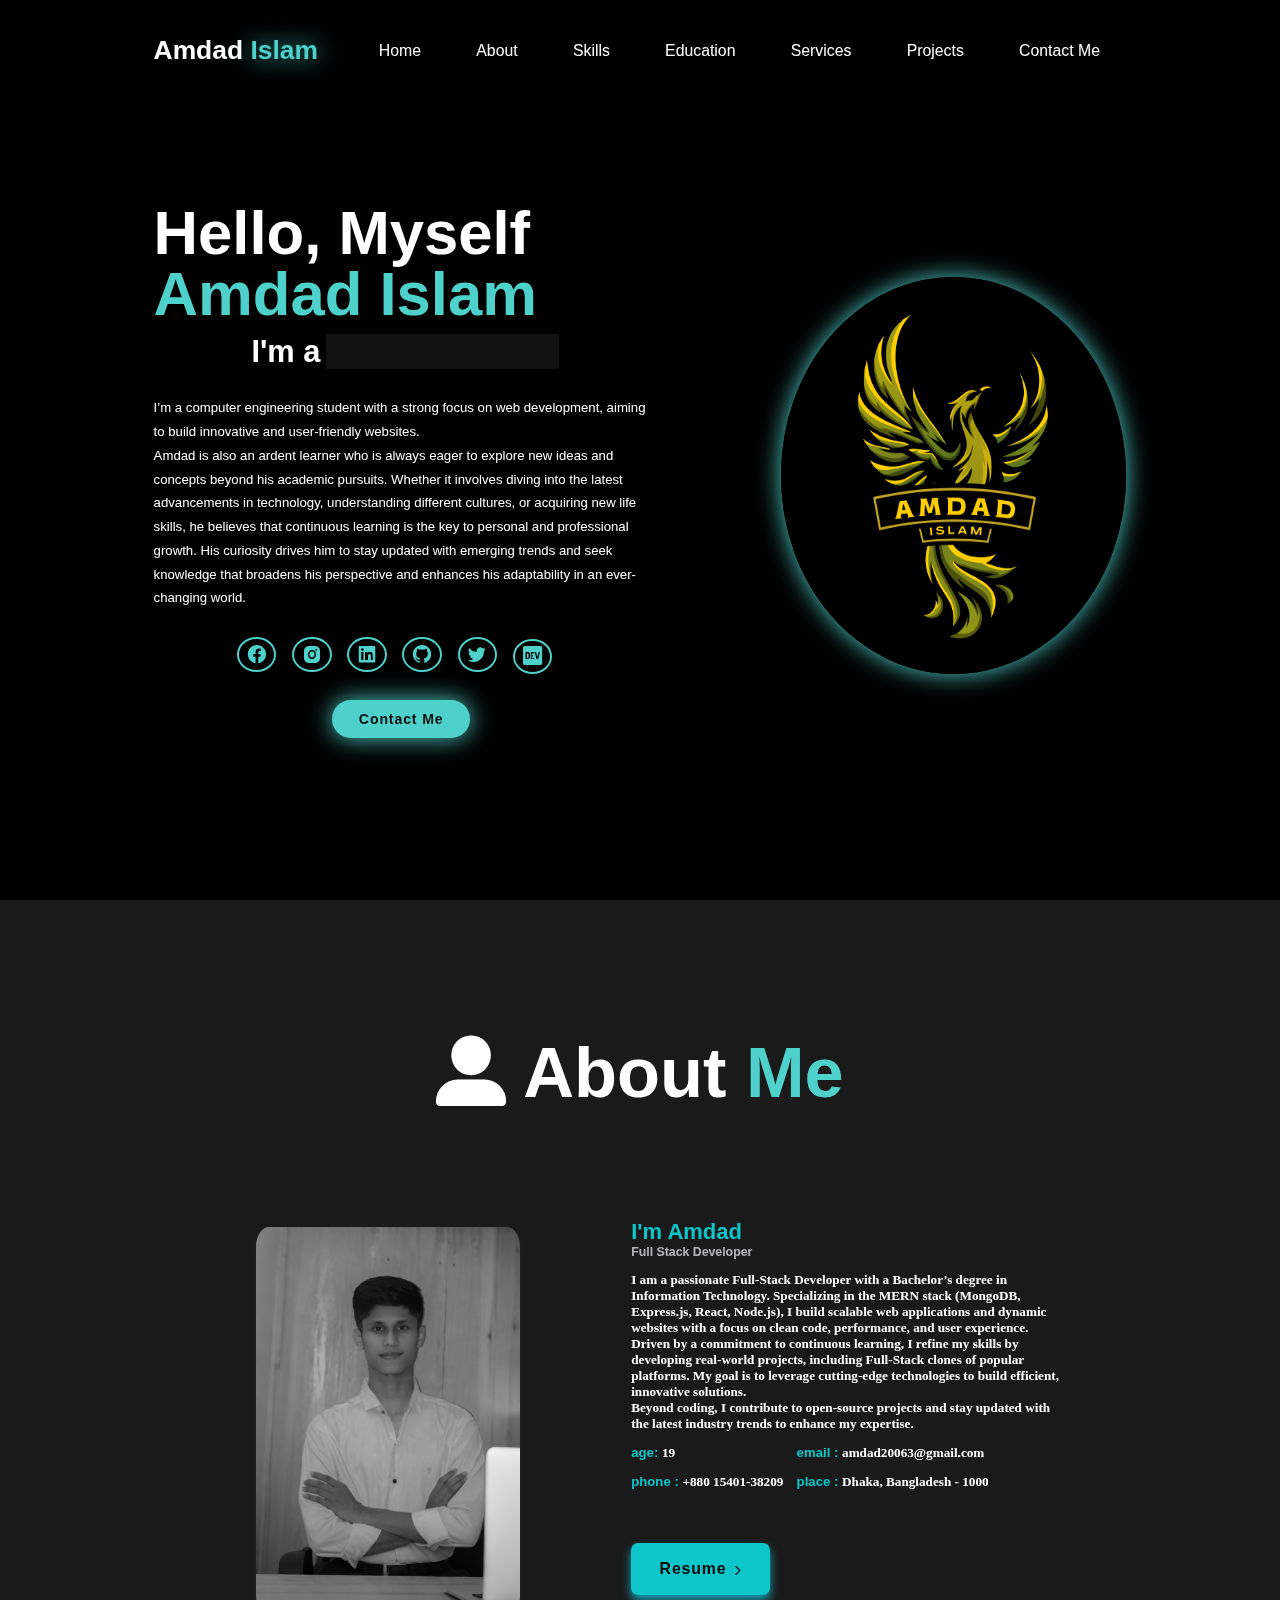
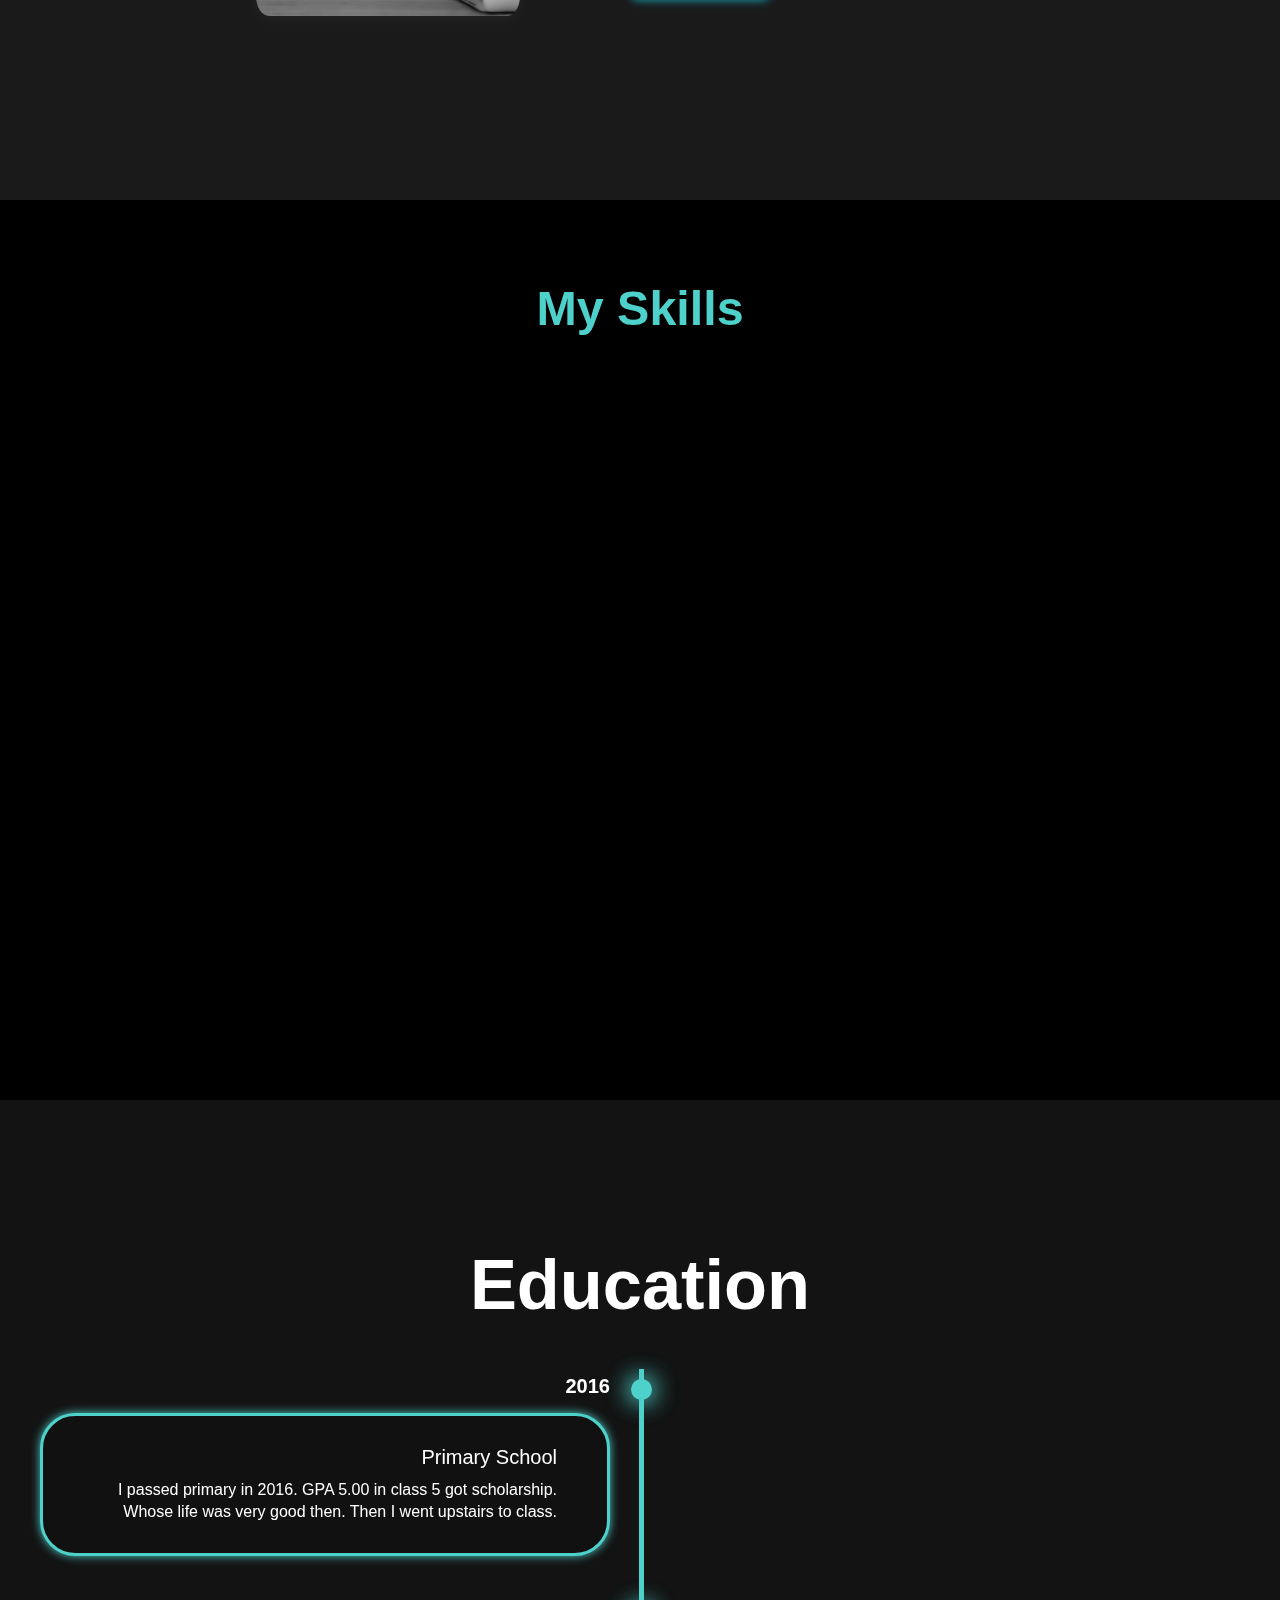
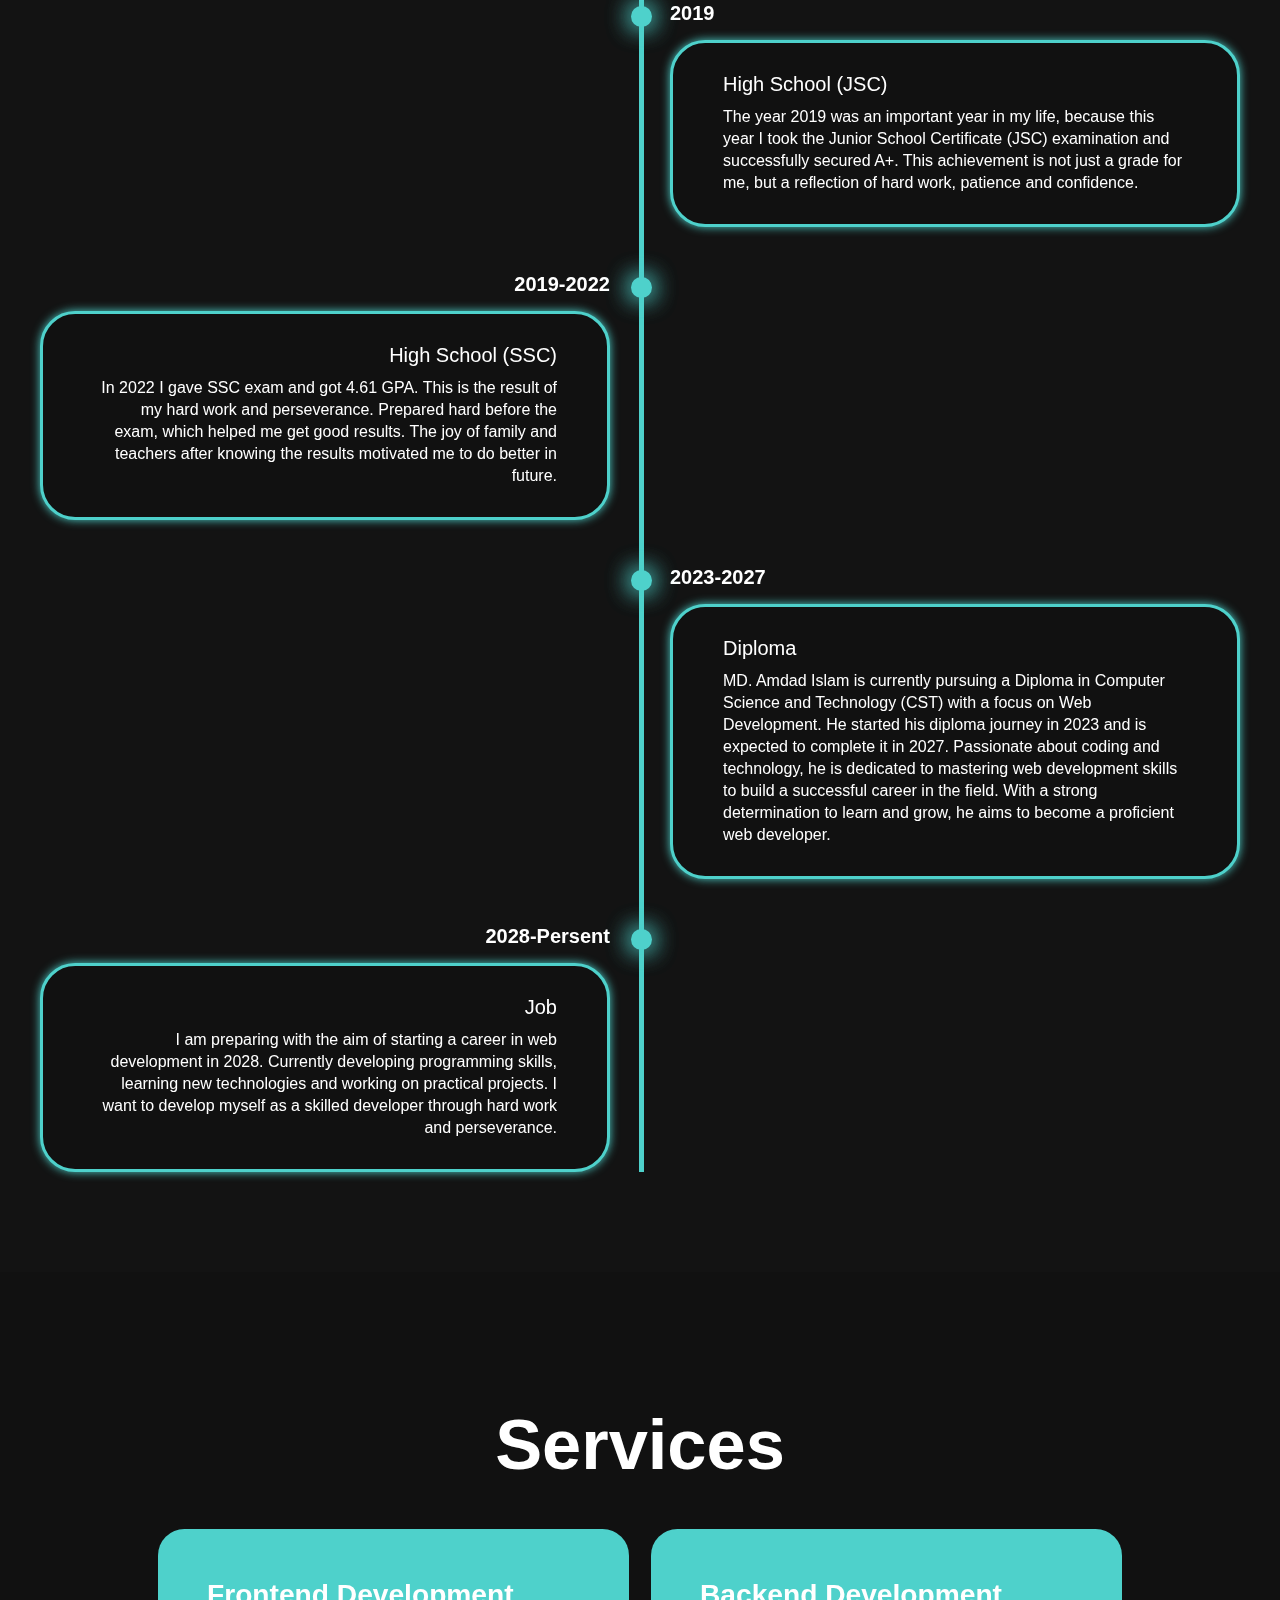
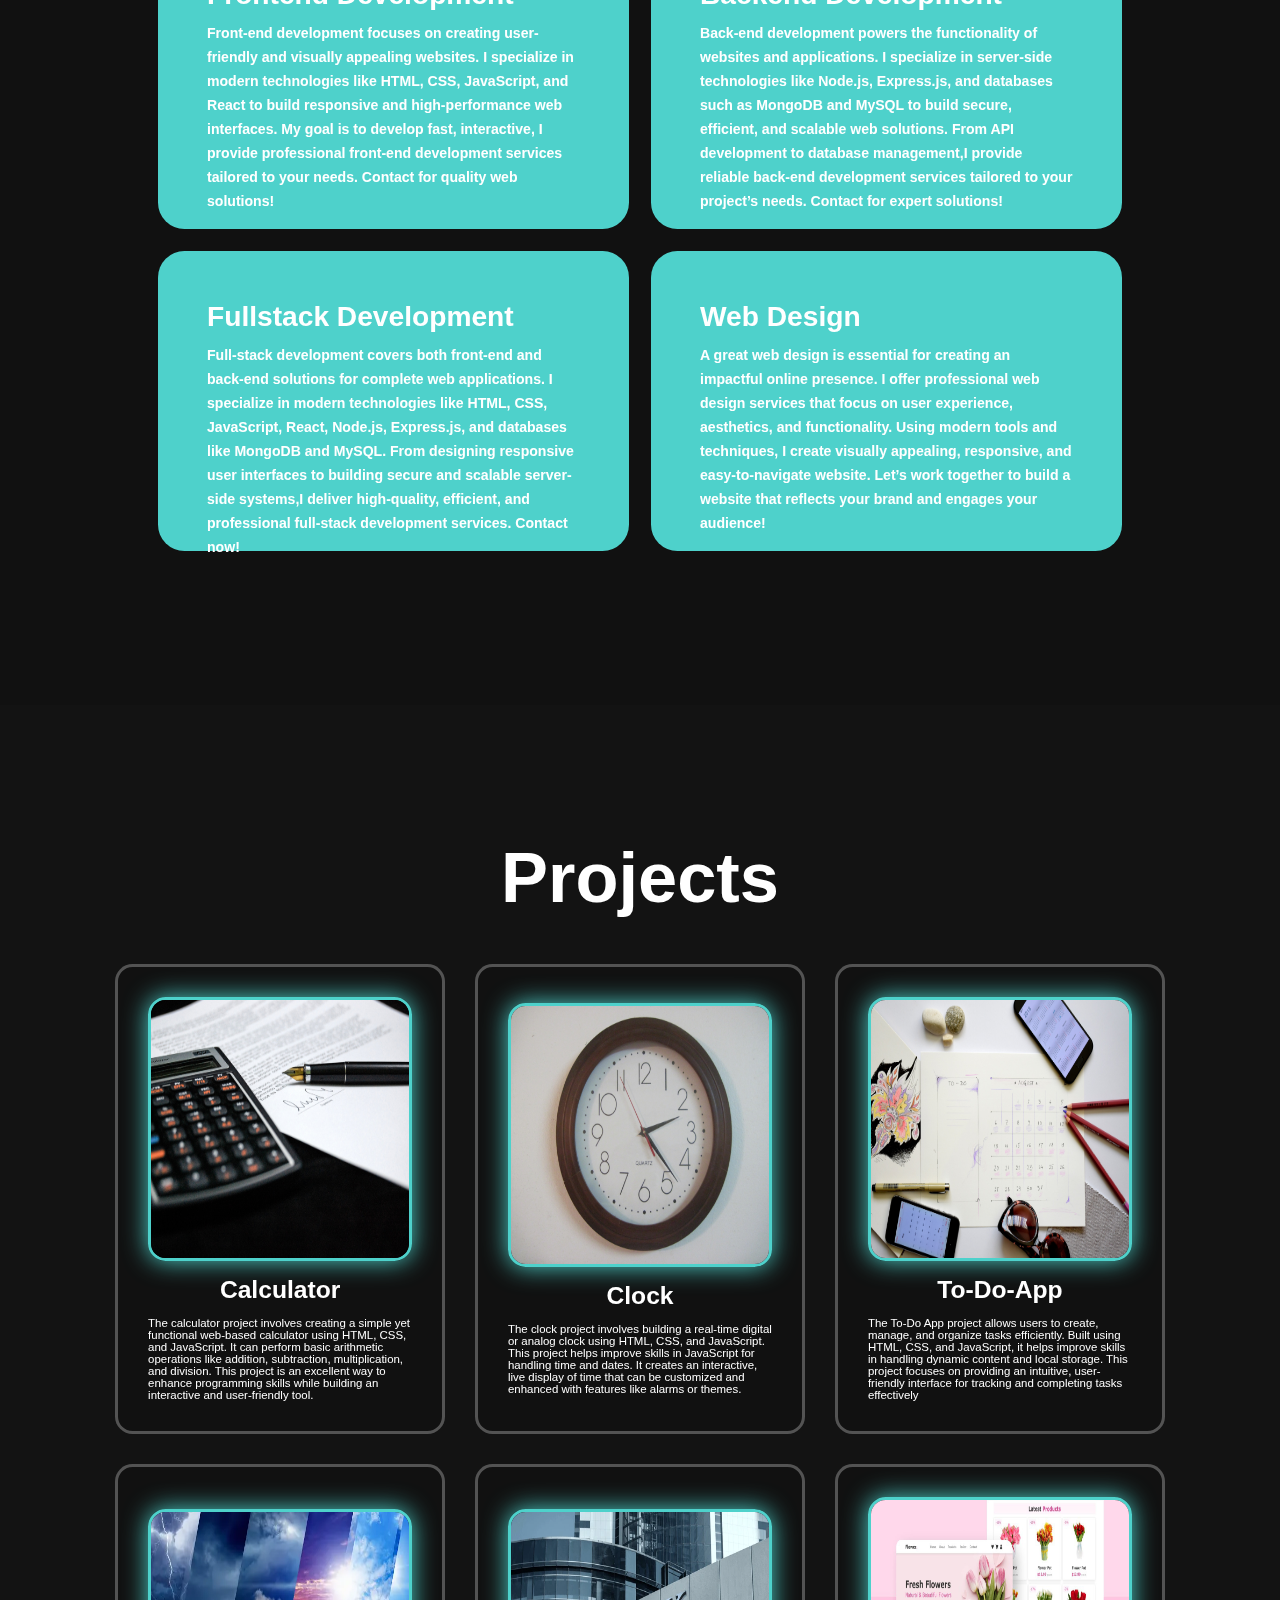
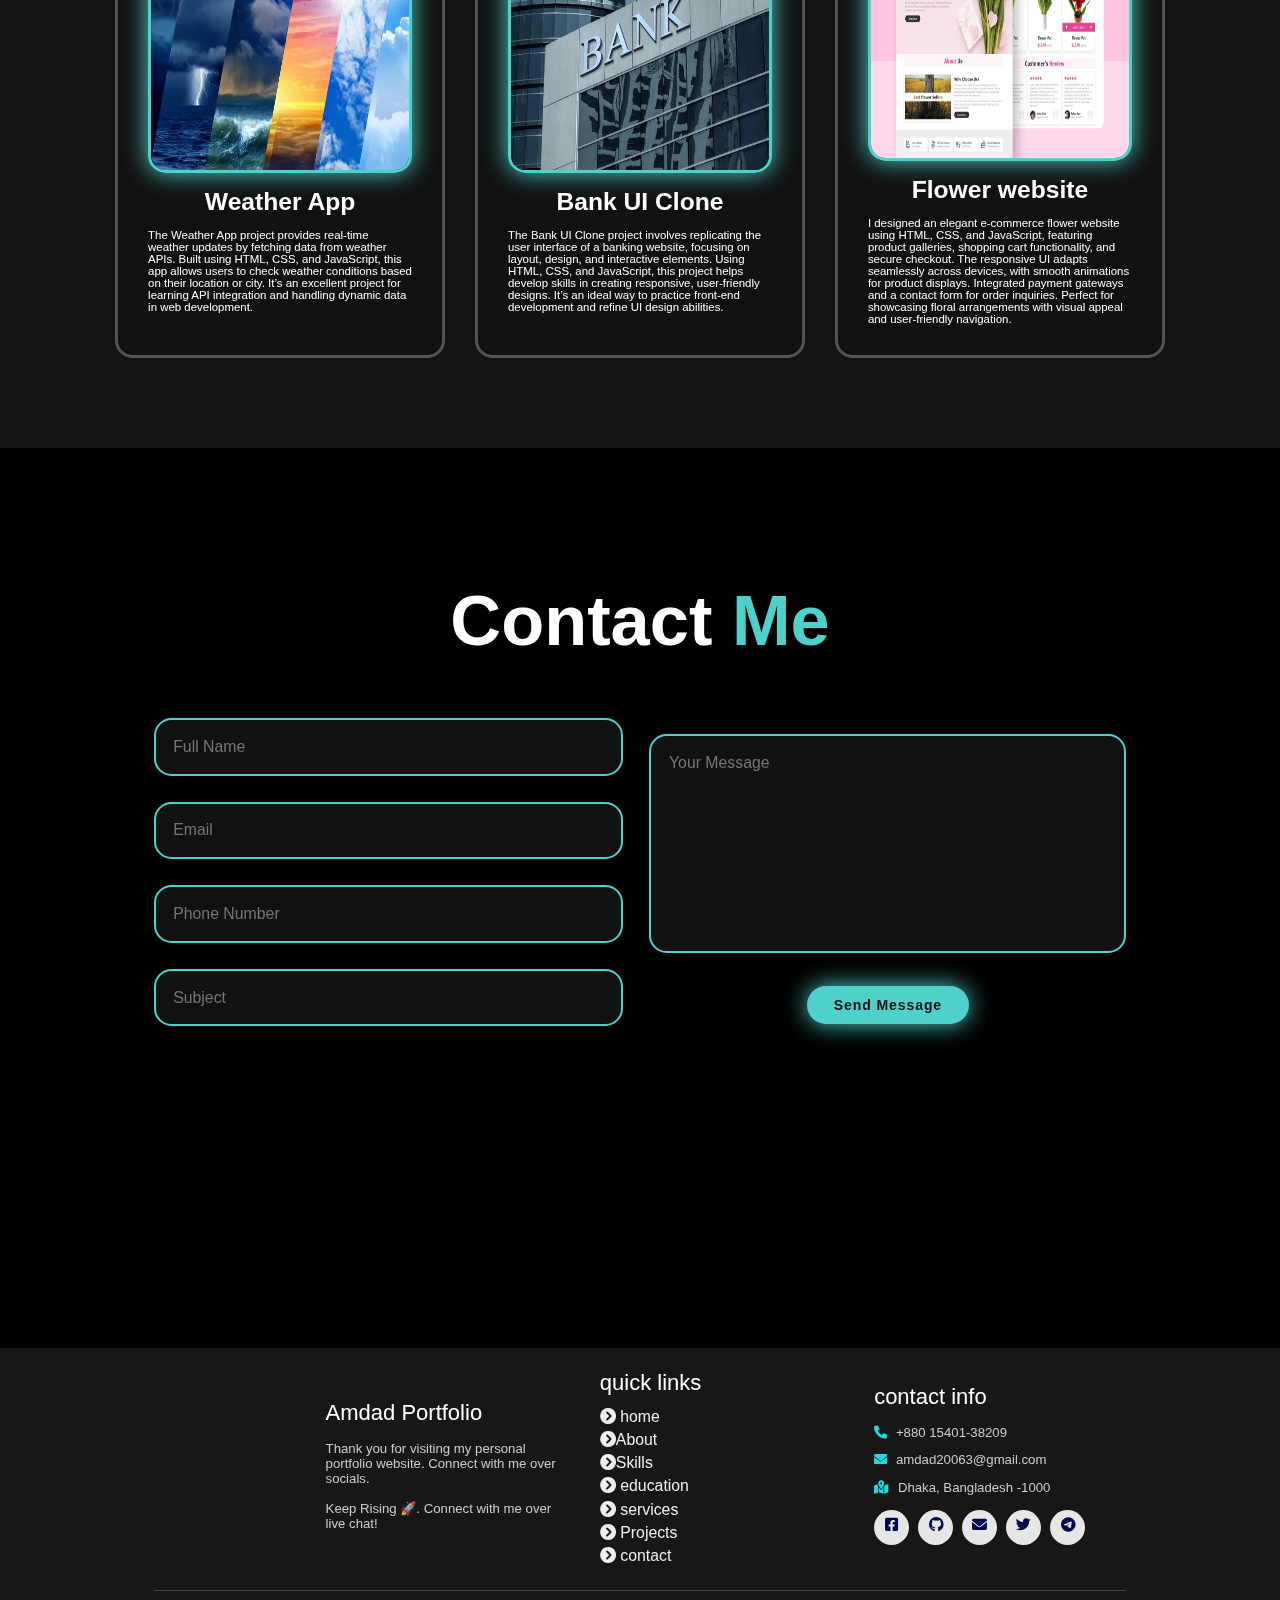
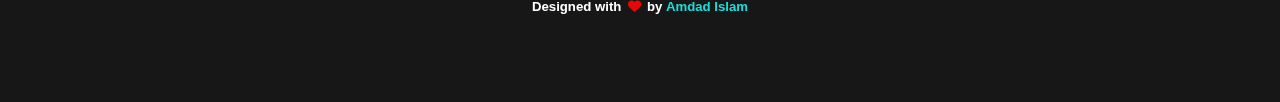
<file: index.html>
<!DOCTYPE html>
<html lang="en">

<head>
  <meta charset="UTF-8" />
  <meta name="viewport" content="width=device-width, initial-scale=1.0" />
  <title>Personal Portfolio</title>
  <link rel="shortcut icon" href="https://i.ibb.co.com/gMj6xPqc/world-wide-web.png" type="image/x-icon">
  <link href="https://unpkg.com/boxicons@2.1.4/css/boxicons.min.css" rel="stylesheet" />
  <link rel="stylesheet" href="https://cdnjs.cloudflare.com/ajax/libs/font-awesome/6.4.0/css/all.min.css">
  <link href="https://fonts.googleapis.com/css2?family=Poppins:wght@300;400;500;600&display=swap" rel="stylesheet">
    <link rel="stylesheet" href="https://cdnjs.cloudflare.com/ajax/libs/font-awesome/6.0.0-beta3/css/all.min.css">
  <link rel="stylesheet" href="style.css" />
</head>
<body>
  <!-- Header Section Design -->

  <header class="header">
    <a href="#home" class="logo">Amdad
      <span>Islam</span>
    </a>

    <i class="bx bx-menu" id="menu-bar"></i>

    <nav class="navbar">
      <a href="#home">Home</a>
      <a href="#about">About</a>
      <a href="#skills">Skills</a>
      <a href="#education">Education</a>
      <a href="#services">Services</a>
      <a href="#projects">Projects</a>
      <a href="#contact">Contact Me</a>
    </nav>
  </header>

  <!-- Home Section Design -->

  <section class="home" id="home">
    <div class="home-content">
      <h1>Hello, Myself <span>Amdad Islam</span></h1>
      <h3 class="text-animation">I'm a <span></span></h3>
      <p>
        I’m a computer engineering student with a strong focus on web development, aiming to build innovative and
        user-friendly websites.
      </p>
      <p>
        Amdad is also an ardent learner who is always eager to explore new ideas and concepts beyond his academic
        pursuits. Whether it involves diving into the latest advancements in technology, understanding different
        cultures, or acquiring new life skills, he believes that continuous learning is the key to personal and
        professional growth. His curiosity drives him to stay updated with emerging trends and seek knowledge that
        broadens his perspective and enhances his adaptability in an ever-changing world.
      </p>

      <div class="social-icons">
        <a href="https://www.facebook.com/amdadislam20063/"><i class="bx bxl-facebook-circle"></i></a>
        <a href="https://www.instagram.com/a_m_d_a_d__01/"><i class="bx bxl-instagram-alt"></i></a>
        <a href="https://www.linkedin.com/in/amdad-islam-eshan/"><i class="bx bxl-linkedin-square"></i></a>
        <a href="https://github.com/amdadislam01"><i class="bx bxl-github"></i></a>
        <a href="https://x.com/amdad_vai__01?t=nUvtsRfOJHR3S4RMQt_IOA&s=09"><i class="bx bxl-twitter"></i></a>
        <a href="https://dev.to/amdadislam01"><i class="fa-brands fa-dev"></i></a>
      </div>

      <div class="btn-group">
        <a href="#contact" class="btn">Contact Me</a>
      </div>
    </div>
    <div class="home-img">
      <img src="img/website logo.png" alt="Profile Image" />
    </div>
  </section>

  <!-- Home Section Design End  -->
  
<!-- about section starts -->
<section class="about" id="about">
  <h2 class="heading"><i class="fas fa-user-alt"></i> About <span>Me</span></h2>
  
  <div class="row">

  <div class="image">
      <img draggable="false" class="tilt" src="img/p.png" alt="">
  </div>
  <div class="content">
      <h3>I'm Amdad</h3>
      <span class="tag">Full Stack Developer</span>
      
      <p>I am a passionate Full-Stack Developer with a Bachelor’s degree in Information Technology.
         Specializing in the MERN stack (MongoDB, Express.js, React, Node.js), I build scalable web 
         applications and dynamic websites with a focus on clean code, performance, and user experience.
        <br>
         Driven by a commitment to continuous learning, I refine my skills by developing real-world projects,
         including Full-Stack clones of popular platforms. My goal is to leverage cutting-edge technologies to 
         build efficient, innovative solutions. 
        <br>
         Beyond coding, I contribute to open-source projects and stay updated with the latest industry trends 
         to enhance my expertise. </p>
      
      <div class="box-container">
          <div class="box">
            <p><span> age: </span> 19</p>
            <p><span> phone : </span> +880 15401-38209</p>
          </div>
          <div class="box">
            <p><span> email : </span> amdad20063@gmail.com</p>
            <p><span> place : </span> Dhaka, Bangladesh - 1000</p>
          </div>
      </div>
      
      <div class="resumebtn">
          <a href="https://drive.google.com/file/d/1o411o9hzGWURHR7s7VAbzuVCSLuiXfzo/view" target="_blank" class="btn"><span>Resume</span>
              <i class="fas fa-chevron-right"></i>
          </a>
      </div>

  </div>
  </div>
</section>
<!-- about section ends -->

<!-- Skills Section Start  -->
<section class="skills-section" id="skills">
  <h2 class="section-title">My Skills</h2>
  <div class="skills-container">
      <div class="skill-card">
          <i class="fab fa-html5 skill-icon"></i>
          <span class="skill-name">HTML5</span>
      </div>
      <div class="skill-card">
          <i class="fab fa-css3-alt skill-icon"></i>
          <span class="skill-name">CSS3</span>
      </div>
      <div class="skill-card">
          <i class="fab fa-bootstrap skill-icon"></i>
          <span class="skill-name">Bootstrap</span>
      </div>
      <div class="skill-card">
          <i class="fab fa-js-square skill-icon"></i>
          <span class="skill-name">JavaScript</span>
      </div>
      <div class="skill-card">
          <i class="fab fa-react skill-icon"></i>
          <span class="skill-name">ReactJS</span>
      </div>
      <div class="skill-card">
        <i class="fab fa-python skill-icon"></i>
        <span class="skill-name">Python</span>
      </div>
      <div class="skill-card">
          <i class="fab fa-node-js skill-icon"></i>
          <span class="skill-name">NodeJS</span>
      </div>
      <div class="skill-card">
          <i class="fas fa-database skill-icon"></i>
          <span class="skill-name">MySQL</span>
      </div>
      <div class="skill-card">
          <i class="fas fa-database skill-icon"></i>
          <span class="skill-name">MongoDB</span>
      </div>
  </div>
</section>
<!-- Skills Section End  -->

  <!-- Education Section Design -->

  <section class="education" id="education">
    <h2 class="heading">Education</h2>
    <div class="timeline-items">
      <div class="timeline-item">
        <div class="timeline-dots"></div>
        <div class="timeline-date">2016</div>
        <div class="timeline-content">
          <h3>Primary School</h3>
          <p>
            I passed primary in 2016. GPA 5.00 in class 5 got scholarship. Whose life was very good then. Then I went
            upstairs to class.
          </p>
        </div>
      </div>

      <div class="timeline-item">
        <div class="timeline-dots"></div>
        <div class="timeline-date">2019</div>
        <div class="timeline-content">
          <h3>High School (JSC)</h3>
          <p>
            The year 2019 was an important year in my life, because this year I took the Junior School Certificate (JSC)
            examination and successfully secured A+. This achievement is not just a grade for me, but a reflection of
            hard work, patience and confidence.
          </p>
        </div>
      </div>

      <div class="timeline-item">
        <div class="timeline-dots"></div>
        <div class="timeline-date">2019-2022</div>
        <div class="timeline-content">
          <h3>High School (SSC)</h3>
          <p>
            In 2022 I gave SSC exam and got 4.61 GPA. This is the result of my hard work and perseverance. Prepared hard
            before the exam, which helped me get good results. The joy of family and teachers after knowing the results
            motivated me to do better in future.
          </p>
        </div>
      </div>

      <div class="timeline-item">
        <div class="timeline-dots"></div>
        <div class="timeline-date">2023-2027</div>
        <div class="timeline-content">
          <h3>Diploma</h3>
          <p>
            MD. Amdad Islam is currently pursuing a Diploma in Computer Science and Technology (CST) with a focus on Web
            Development. He started his diploma journey in 2023 and is expected to complete it in 2027. Passionate about
            coding and technology, he is dedicated to mastering web development skills to build a successful career in
            the field. With a strong determination to learn and grow, he aims to become a proficient web developer.
          </p>
        </div>
      </div>

      <div class="timeline-item">
        <div class="timeline-dots"></div>
        <div class="timeline-date">2028-Persent</div>
        <div class="timeline-content">
          <h3>Job</h3>
          <p>
            I am preparing with the aim of starting a career in web development in 2028. Currently developing
            programming skills, learning new technologies and working on practical projects. I want to develop myself as
            a skilled developer through hard work and perseverance.
          </p>
        </div>
      </div>
    </div>
  </section>

  <!-- Services Section Design -->

  <section class="services" id="services">
    <h2 class="heading">Services</h2>
    <div class="services-container">
      <div class="services-box">
        <div class="services-info">
          <h4>Frontend Development</h4>
          <p>
            Front-end development focuses on creating user-friendly and visually appealing websites. I specialize in
            modern technologies like HTML, CSS, JavaScript, and React to build responsive and high-performance web
            interfaces. My goal is to develop fast, interactive, I provide professional front-end development 
            services tailored to your needs. Contact for quality web solutions!
          </p>
        </div>
      </div>

      <div class="services-box">
        <div class="services-info">
          <h4>Backend Development</h4>
          <p>
            Back-end development powers the functionality of websites and applications. I specialize in server-side
            technologies like Node.js, Express.js, and databases such as MongoDB and MySQL to build secure, efficient,
            and scalable web solutions. From API development to database management,I provide reliable back-end 
            development services tailored to your project’s needs. Contact for expert solutions!
          </p>
        </div>
      </div>

      <div class="services-box">
        <div class="services-info">
          <h4>Fullstack Development</h4>
          <p>
            Full-stack development covers both front-end and back-end solutions for complete web applications. I
            specialize in modern technologies like HTML, CSS, JavaScript, React, Node.js, Express.js, and databases like
            MongoDB and MySQL. From designing responsive user interfaces to building secure and scalable server-side
            systems,I deliver high-quality, efficient, and professional full-stack development services. Contact now!
          </p>
        </div>
      </div>

      <div class="services-box">
        <div class="services-info">
          <h4>Web Design</h4>
          <p>
            A great web design is essential for creating an impactful online presence. I offer professional web design
            services that focus on user experience, aesthetics, and functionality. Using modern tools and techniques, I
            create visually appealing, responsive, and easy-to-navigate website. Let’s work together to build a
            website that reflects your brand and engages your audience!
          </p>
        </div>
      </div>
    </div>
  </section>

  <!-- Projects Section Design -->

  <section class="projects" id="projects">
    <div class="projects-box">
      <h2 class="heading">Projects</h2>
      <div class="wrapper">
        <div class="project-item">
          <a href="project/Calculator-project/index.html" class="Calculator">
            <img src="img/calculator.jpg" alt="calculator" />
          </a>
          <h3>Calculator</h3>
          <p>
            The calculator project involves creating a simple yet functional web-based calculator using HTML, CSS, and
            JavaScript. It can perform basic arithmetic operations like addition, subtraction, multiplication, and
            division. This project is an excellent way to enhance programming skills while building an interactive and
            user-friendly tool.
          </p>
        </div>

        <div class="project-item">
          <a href="https://amdadislam01.github.io/Digital-Clock/" class="Digital-Clock">
            <img src="img/clock.jpg" alt="Digital-Clock" />
          </a>
          <h3>Clock</h3>
          <p>
            The clock project involves building a real-time digital or analog clock using HTML, CSS, and JavaScript.
            This project helps improve skills in JavaScript for handling time and dates. It creates an interactive, live
            display of time that can be customized and enhanced with features like alarms or themes.
          </p>
        </div>

        <div class="project-item">
          <a href="project/To-Do-App/index.html" class="To-Do-App">
            <img src="img/to-do.jpg" alt="To-Do-App" />
          </a>
          <h3>To-Do-App</h3>
          <p>
            The To-Do App project allows users to create, manage, and organize tasks efficiently. Built using HTML, CSS,
            and JavaScript, it helps improve skills in handling dynamic content and local storage. This project focuses
            on providing an intuitive, user-friendly interface for tracking and completing tasks effectively
          </p>
        </div>

        <div class="project-item">
          <a href="https://amdadislam01.github.io/WeatherMap-API/" class="Weather">
            <img src="img/weather.jpg" alt="Weather" />
          </a>
          <h3>Weather App</h3>
          <p>
            The Weather App project provides real-time weather updates by fetching data from weather APIs. Built using
            HTML, CSS, and JavaScript, this app allows users to check weather conditions based on their location or
            city. It’s an excellent project for learning API integration and handling dynamic data in web development.
          </p>
        </div>

        <div class="project-item">
          <a href="project/Bank-UI-clone/index.html" class="Bank-UI-clone">
            <img src="img/bank.webp" alt="Bank-UI-clone" />
          </a>
          <h3>Bank UI Clone</h3>
          <p>
            The Bank UI Clone project involves replicating the user interface of a banking website, focusing on layout,
            design, and interactive elements. Using HTML, CSS, and JavaScript, this project helps develop skills in
            creating responsive, user-friendly designs. It’s an ideal way to practice front-end development and refine
            UI design abilities.
          </p>
        </div>

        <div class="project-item">
          <a href="https://amdadislam01.github.io/Flower-website/Index.html" class="Flower-website">
            <img src="img/flower.jpg" alt="Flower Website" />
          </a>
          <h3>Flower website</h3>
          <p>
            I designed an elegant e-commerce flower website using HTML, CSS, and JavaScript, featuring product galleries,
            shopping cart functionality, and secure checkout. The responsive UI adapts seamlessly across devices, with
            smooth animations for product displays. Integrated payment gateways and a contact form for order inquiries.
            Perfect for showcasing floral arrangements with visual appeal and user-friendly navigation.
          </p>
        </div>
      </div>
    </div>
  </section>

  <!-- Contact Section Design -->

  <section class="contact" id="contact">
    <h2 class="heading">Contact <span>Me</span></h2>

    <form action="#">
      <div class="input-group">
        <div class="input-box">
          <input type="text" placeholder="Full Name" />
          <input type="email" placeholder="Email" />
        </div>

        <div class="input-box">
          <input type="number" placeholder="Phone Number" />
          <input type="text" placeholder="Subject" />
        </div>
      </div>

      <div class="input-group-2">
        <textarea name="" id="" cols="30" rows="10" placeholder="Your Message"></textarea>
        <input type="submit" value="Send Message" class="btn" />
      </div>
    </form>
  </section>

  <!-- footer section starts -->
  <section class="footer">

    <div class="box-container">

      <div class="box">
        <h3>Amdad Portfolio</h3>
        <p>Thank you for visiting my personal portfolio website. Connect with me over socials. <br /> <br /> Keep Rising
          🚀. Connect with me over live chat!</p>
      </div>

      <div class="box">
        <h3>quick links</h3>
        <a href="#home"><i class="fas fa-chevron-circle-right"></i> home</a>
        <a href="#about"><i class="fas fa-chevron-circle-right"></i>About</a>
        <a href="#skills"><i class="fas fa-chevron-circle-right"></i>Skills</a>
        <a href="#education"><i class="fas fa-chevron-circle-right"></i> education</a>
        <a href="#services"><i class="fas fa-chevron-circle-right"></i> services</a>
        <a href="#projects"><i class="fas fa-chevron-circle-right"></i> Projects</a>
        <a href="#contact"><i class="fas fa-chevron-circle-right"></i> contact</a>
      </div>

      <div class="box">
        <h3>contact info</h3>
        <p> <i class="fas fa-phone"></i>+880 15401-38209</p>
        <p> <i class="fas fa-envelope"></i>amdad20063@gmail.com</p>
        <p> <i class="fas fa-map-marked-alt"></i>Dhaka, Bangladesh -1000</p>
        <div class="share">

          <a href="https://www.facebook.com/amdadislam20063" class="fa-brands fa-square-facebook" aria-label="facebook"
            target="_blank"></a>
          <a href="https://github.com/amdadislam01" class="fab fa-github" aria-label="GitHub" target="_blank"></a>
          <a href="mailto:amdad20063@gmail.com" class="fas fa-envelope" aria-label="Mail" target="_blank"></a>
          <a href="https://twitter.com/amdad_vai__01" class="fab fa-twitter" aria-label="Twitter" target="_blank"></a>
          <a href="https://t.me/5978523824" class="fab fa-telegram-plane" aria-label="Telegram" target="_blank"></a>
        </div>
      </div>
    </div>

    <h1 class="credit">Designed with <i class="fa fa-heart pulse"></i> by <a
        href="https://www.linkedin.com/in/amdad-islam"> Amdad Islam</a></h1>

  </section>
  <!-- footer section ends -->


  <script src="script.js"></script>
</body>

</html>
</file>
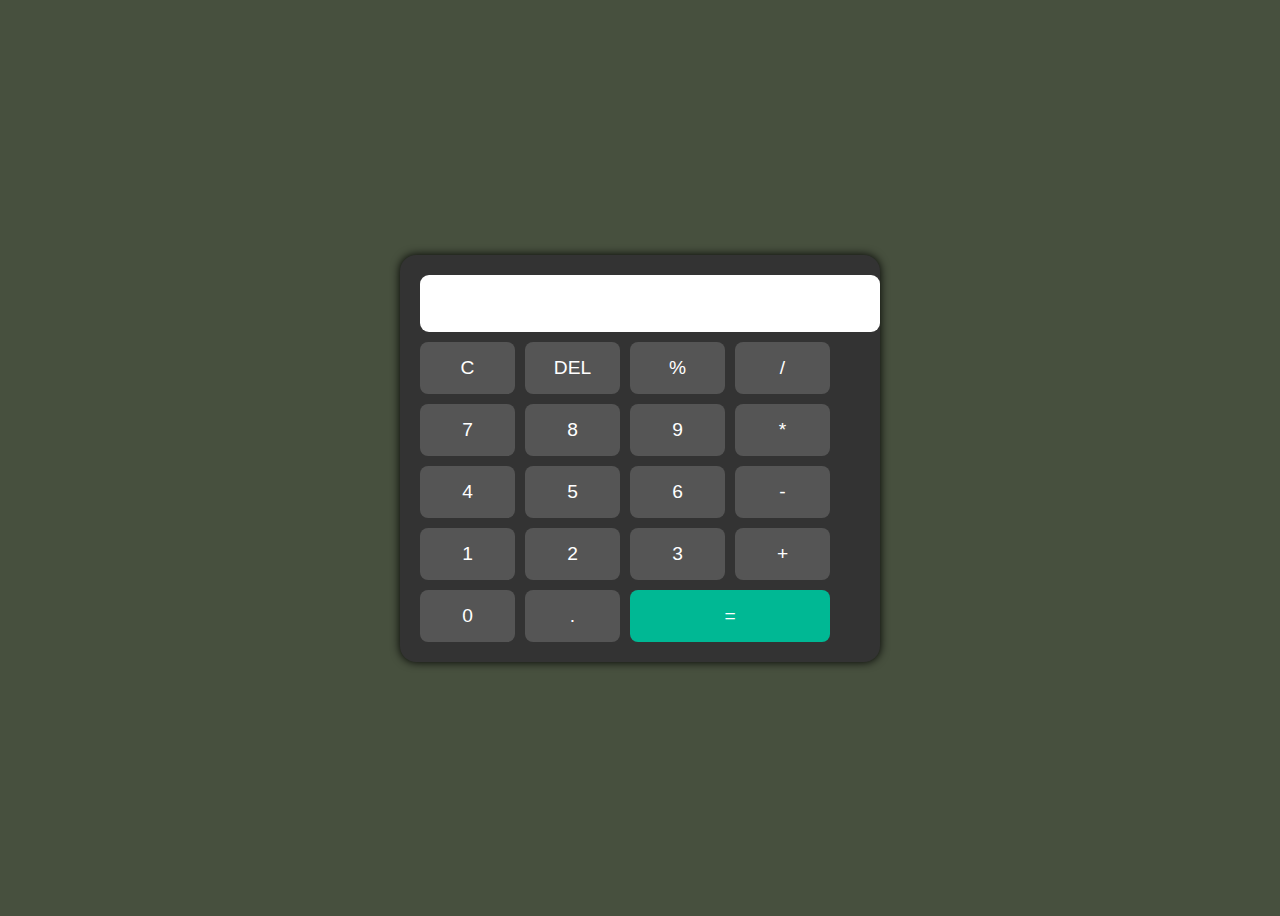
<file: project/Calculator-project/index.html>
<!DOCTYPE html>
<html lang="en">
<head>
  <meta charset="UTF-8" />
  <meta name="viewport" content="width=device-width, initial-scale=1.0" />
  <title>Simple Calculator</title>
  <link rel="stylesheet" href="style.css">
</head>
<body>
  <div class="calculator">
    <input type="text" id="display" disabled />
    <div class="buttons">
      <button onclick="clearDisplay()">C</button>
      <button onclick="deleteLast()">DEL</button>
      <button onclick="appendValue('%')">%</button>
      <button onclick="appendValue('/')">/</button>

      <button onclick="appendValue('7')">7</button>
      <button onclick="appendValue('8')">8</button>
      <button onclick="appendValue('9')">9</button>
      <button onclick="appendValue('*')">*</button>

      <button onclick="appendValue('4')">4</button>
      <button onclick="appendValue('5')">5</button>
      <button onclick="appendValue('6')">6</button>
      <button onclick="appendValue('-')">-</button>

      <button onclick="appendValue('1')">1</button>
      <button onclick="appendValue('2')">2</button>
      <button onclick="appendValue('3')">3</button>
      <button onclick="appendValue('+')">+</button>

      <button onclick="appendValue('0')">0</button>
      <button onclick="appendValue('.')">.</button>
      <button onclick="calculate()" class="equal">=</button>
    </div>
  </div>
  <script src="script.js"></script>
</body>
</html>
</file>
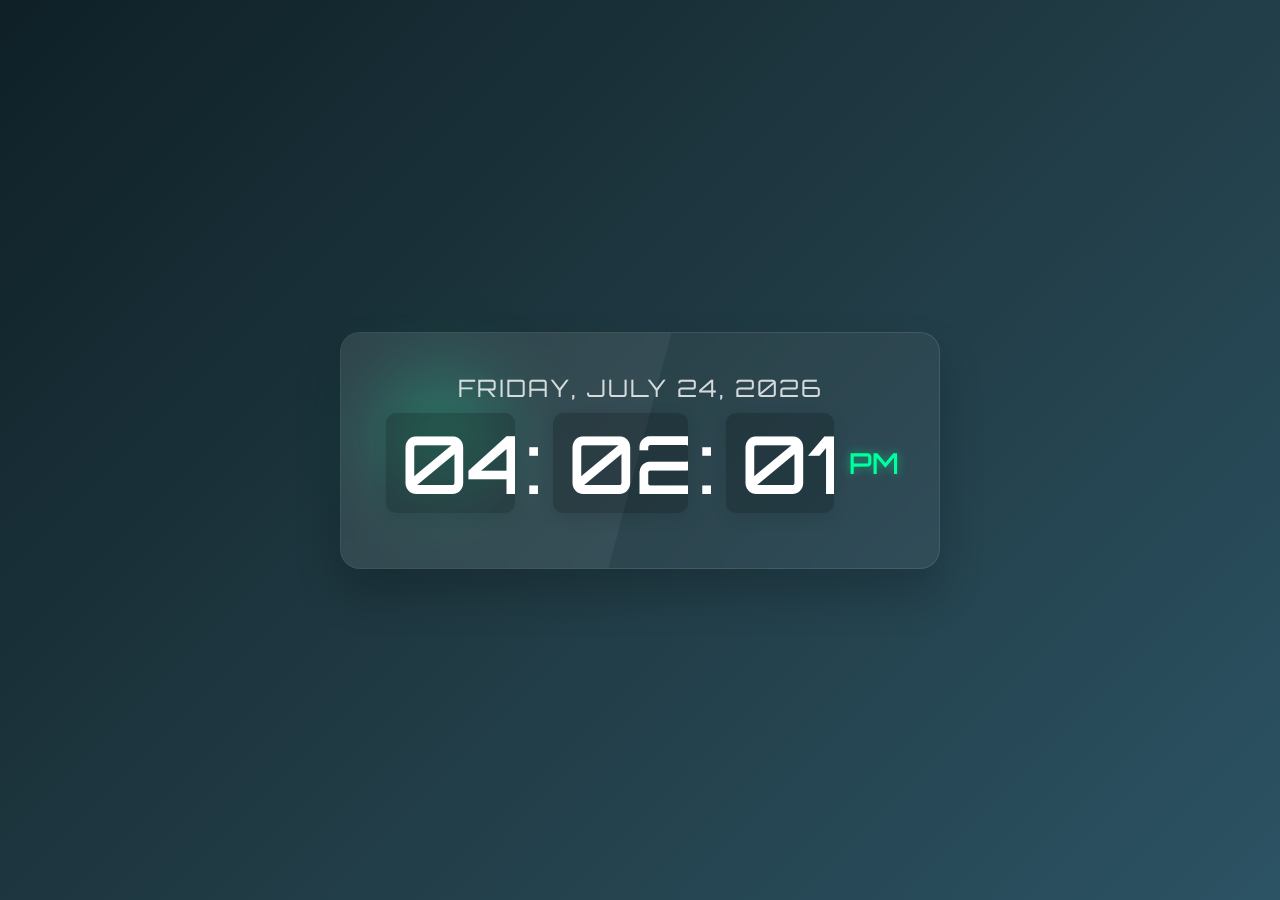
<file: project/Digital-Clock/index.html>
<!DOCTYPE html>
<html lang="en">
<head>
    <meta charset="UTF-8">
    <meta name="viewport" content="width=device-width, initial-scale=1.0">
    <title>Digital Clock</title>
    <style>
        @import url('https://fonts.googleapis.com/css2?family=Orbitron:wght@400;500&display=swap');
        
        body {
            display: flex;
            justify-content: center;
            align-items: center;
            min-height: 100vh;
            background: linear-gradient(135deg, #0f2027, #203a43, #2c5364);
            margin: 0;
            font-family: 'Orbitron', sans-serif;
            overflow: hidden;
        }

        .clock-container {
            position: relative;
            width: 100%;
            max-width: 600px;
            padding: 20px;
        }

        .clock {
            background: rgba(255, 255, 255, 0.05);
            backdrop-filter: blur(10px);
            -webkit-backdrop-filter: blur(10px);
            border-radius: 20px;
            border: 1px solid rgba(255, 255, 255, 0.1);
            box-shadow: 0 25px 45px rgba(0, 0, 0, 0.2);
            padding: 40px;
            color: #fff;
            text-align: center;
            position: relative;
            overflow: hidden;
            z-index: 1;
        }

        .clock::before {
            content: '';
            position: absolute;
            top: 0;
            left: -50%;
            width: 100%;
            height: 100%;
            background: rgba(255, 255, 255, 0.05);
            transform: skewX(-15deg);
            z-index: -1;
            transition: all 0.5s ease;
        }

        .clock:hover::before {
            left: 120%;
        }

        .time {
            display: flex;
            justify-content: center;
            align-items: center;
            font-size: 5rem;
            font-weight: 500;
            margin-bottom: 15px;
        }

        .time-segment {
            position: relative;
            margin: 0 5px;
            padding: 0 15px;
            background: rgba(0, 0, 0, 0.2);
            border-radius: 10px;
            box-shadow: 0 5px 15px rgba(0, 0, 0, 0.1);
            overflow: hidden;
        }

        .time-segment::before {
            content: '';
            position: absolute;
            top: 0;
            left: -100%;
            width: 100%;
            height: 100%;
            background: linear-gradient(90deg, transparent, rgba(255, 255, 255, 0.1), transparent);
            transition: 0.5s;
        }

        .time-segment.active::before {
            left: 100%;
        }

        .colon {
            padding: 0 5px;
            animation: pulse 1s infinite;
        }

        .date {
            font-size: 1.5rem;
            color: rgba(255, 255, 255, 0.8);
            margin-bottom: 10px;
            text-transform: uppercase;
            letter-spacing: 2px;
        }

        .ampm {
            font-size: 1.8rem;
            color: #00ff9d;
            margin-left: 10px;
            text-shadow: 0 0 10px rgba(0, 255, 157, 0.5);
        }

        @keyframes pulse {
            0%, 100% { opacity: 1; }
            50% { opacity: 0.5; }
        }

        .glow-effect {
            position: absolute;
            width: 200px;
            height: 200px;
            background: radial-gradient(circle, rgba(0, 255, 157, 0.3), transparent 70%);
            border-radius: 50%;
            filter: blur(30px);
            z-index: -1;
            animation: moveGlow 15s infinite alternate;
        }

        @keyframes moveGlow {
            0% { transform: translate(-50px, -50px); }
            25% { transform: translate(50px, -30px); }
            50% { transform: translate(30px, 50px); }
            75% { transform: translate(-50px, 30px); }
            100% { transform: translate(-30px, -50px); }
        }
    </style>
</head>
<body>
    <div class="clock-container">
        <div class="glow-effect"></div>
        <div class="clock">
            <div class="date" id="date">MONDAY, JANUARY 1, 2023</div>
            <div class="time">
                <div class="time-segment" id="hours">00</div>
                <div class="colon">:</div>
                <div class="time-segment" id="minutes">00</div>
                <div class="colon">:</div>
                <div class="time-segment" id="seconds">00</div>
                <div class="ampm" id="ampm">AM</div>
            </div>
        </div>
    </div>

    <script>
        const hoursElement = document.getElementById('hours');
        const minutesElement = document.getElementById('minutes');
        const secondsElement = document.getElementById('seconds');
        const ampmElement = document.getElementById('ampm');
        const dateElement = document.getElementById('date');
        const timeSegments = document.querySelectorAll('.time-segment');

        function updateClock() {
            const now = new Date();
            
            // Time
            let hours = now.getHours();
            const ampm = hours >= 12 ? 'PM' : 'AM';
            hours = hours % 12;
            hours = hours ? hours : 12; // Convert 0 to 12
            
            // Update time elements with animation
            updateSegment(hoursElement, hours.toString().padStart(2, '0'));
            updateSegment(minutesElement, now.getMinutes().toString().padStart(2, '0'));
            updateSegment(secondsElement, now.getSeconds().toString().padStart(2, '0'));
            ampmElement.textContent = ampm;
            
            // Date
            const options = { weekday: 'long', year: 'numeric', month: 'long', day: 'numeric' };
            dateElement.textContent = now.toLocaleDateString('en-US', options).toUpperCase();
            
            requestAnimationFrame(updateClock);
        }

        function updateSegment(element, newValue) {
            if (element.textContent !== newValue) {
                element.classList.add('active');
                setTimeout(() => {
                    element.textContent = newValue;
                    element.classList.remove('active');
                }, 200);
            }
        }

        // Initialize
        updateClock();
    </script>
</body>
</html>
</file>
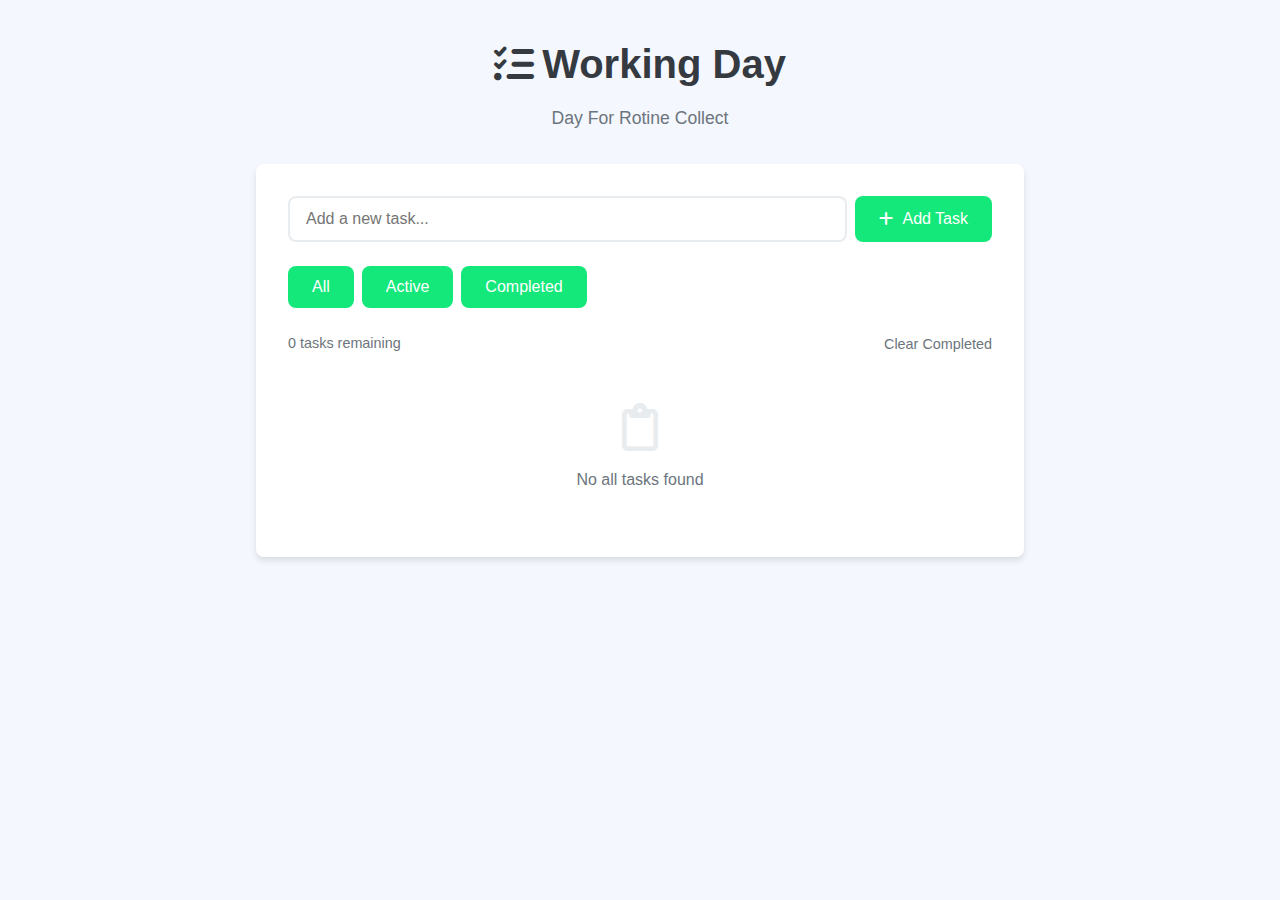
<file: project/To-Do-App/index.html>
<!DOCTYPE html>
<html lang="en">
<head>
    <meta charset="UTF-8">
    <meta name="viewport" content="width=device-width, initial-scale=1.0">
    <title>Productivity Pro | To-Do App</title>
    <link rel="stylesheet" href="https://cdnjs.cloudflare.com/ajax/libs/font-awesome/6.4.0/css/all.min.css">
    <link rel="stylesheet" href="style.css">
</head>
<body>
    <div class="container">
        <header class="app-header">
            <h1><i class="fas fa-tasks"></i> Working Day</h1>
            <p>Day For Rotine Collect</p>
        </header>
        
        <div class="app-container">
            <div class="input-section">
                <input type="text" id="taskInput" placeholder="Add a new task..." autocomplete="off">
                <button id="addTaskBtn"><i class="fas fa-plus"></i> Add Task</button>
                <div class="filter-options">
                    <button class="filter-btn active" data-filter="all">All</button>
                    <button class="filter-btn" data-filter="active">Active</button>
                    <button class="filter-btn" data-filter="completed">Completed</button>
                </div>
            </div>
            
            <div class="task-stats">
                <span id="tasksRemaining">0 tasks remaining</span>
                <button id="clearCompleted">Clear Completed</button>
            </div>
            
            <ul id="taskList">
                <!-- Tasks will be added here dynamically -->
            </ul>
        </div>
    </div>

    <script src="script.js"></script>
</body>
</html>
</file>
<file: style.css>
* {
  margin: 0;
  padding: 0;
  box-sizing: border-box;
  font-family: sans-serif;
  text-decoration: none;
  border: none;
  outline: none;
  scroll-behavior: smooth;
}

:root {
  --bg-color: #111111;
  --second-bg-color: #131313;
  --text-color: #fff;
  --main-color: #4ed1cb;
}

html {
  font-size: 60%;
  overflow-x: hidden;
}

body {
  background-color: var(--bg-color);
  color: var(--text-color);
}

/* Header Section CSS */

.header {
  position: fixed;
  top: 0;
  left: 0;
  width: 100%;
  padding: 4rem 12% 4rem;
  background-color: rgba(0, 0, 0, 0.2);
  backdrop-filter: blur(10px);
  display: flex;
  justify-content: space-between;
  align-items: center;
  z-index: 5;
}

.logo {
  font-size: 3rem;
  color: var(--text-color);
  font-weight: 800;
  cursor: pointer;
  transition: 0.3s ease;
}

.logo:hover {
  transform: scale(1.1);
}

.logo span {
  text-shadow: 0 0 24px var(--main-color);
}

.navbar a {
  font-size: 1.8rem;
  color: var(--text-color);
  margin: 3rem;
  font-weight: 500;
  transition: 0.3s ease;
  border-bottom: 3px solid transparent;
}

.navbar a:hover,
.navbar a:active {
  color: var(--main-color);
  border-bottom: 3px solid var(--main-color);
}

#menu-bar {
  font-size: 3.6rem;
  color: var(--main-color);
  display: none;
}

/* Home Section CSS */

section {
  min-height: 100vh;
  padding: 10rem 12% 10rem;
}

.home {
  display: flex;
  justify-content: center;
  align-items: center;
  gap: 15rem;
}

.home-content {
  display: flex;
  flex-direction: column;
  justify-content: center;
  align-items: center;
  text-align: left;
  margin-top: 3rem;
}

span {
  color: var(--main-color);
}

.logo span {
  color: var(--main-color);
}

.home-content h3 {
  margin-bottom: 3rem;
  margin-top: 1rem;
  font-size: 3.5rem;
}

.home-content h1 {
  font-size: 7rem;
  font-weight: 700;
  margin-top: 1.5rem;
  line-height: 1;
}

.home-img {
  border-radius: 50%;
}

.home-img img {
  position: relative;
  top: 3rem;
  height: 31vw;
  width: 27vw;
  border-radius: 50%;
  box-shadow: 0 0 25px var(--main-color);
  cursor: pointer;
  transition: 0.3s ease-in-out;
}

.home-img img:hover {
  box-shadow: 0 0 25px var(--main-color), 0 0 35px var(--main-color),
    0 0 55px var(--main-color);
}

.home-content p {
  font-size: 1.5rem;
  font-weight: 500;
  line-height: 1.8;
  max-width: 1000px;
}

.social-icons a {
  display: inline-flex;
  justify-content: center;
  align-items: center;
  width: 4.5rem;
  height: 4rem;
  background: transparent;
  border: 2px solid var(--main-color);
  font-size: 2.5rem;
  border-radius: 50%;
  color: var(--main-color);
  margin: 3rem 1.5rem 3rem 0;
  transition: 0.3s ease-in-out;
}

.social-icons a:hover {
  color: var(--text-color);
  transform: scale(1.3) translateY(-5px);
  box-shadow: 0 0 25px var(--main-color);
  background-color: var(--main-color);
}

.btn {
  display: inline-block;
  padding: 1rem 2.8rem;
  color: var(--bg-color);
  background-color: var(--main-color);
  box-shadow: 0 0 25px var(--main-color);
  border-radius: 4rem;
  font-size: 1.6rem;
  border: 2px solid transparent;
  letter-spacing: 0.1rem;
  font-weight: 600;
  transition: 0.3s ease-in-out;
  cursor: pointer;
}

.btn:hover {
  transform: scale(1.05);
  box-shadow: 0 0 40px var(--main-color);
}

.btn-group {
  display: flex;
  align-items: center;
  gap: 1.5rem;
}

.btn-group a:nth-of-type(2) {
  background-color: var(--bg-color);
  color: var(--main-color);
  border: 2px solid var(--main-color);
  box-shadow: 0 0 25px transparent;
}

.btn-group a:nth-of-type(2):hover {
  background-color: var(--main-color);
  color: var(--bg-color);
  box-shadow: 0 0 25px var(--main-color);
}

.text-animation {
  font-size: 34px;
  font-weight: 600;
  min-width: 280px;
}

.text-animation span {
  position: relative;
}

.text-animation span::before {
  content: "Web Developer";
  color: var(--main-color);
  animation: words 20s infinite;
}
.text-animation span::after {
  content: "";
  background-color: var(--bg-color);
  position: absolute;
  width: calc(100% + 8px);
  height: 100%;
  border-left: 3px solid var(--bg-color);
  right: -8px;
  animation: cursor 0.6s infinite, typing 20s steps(14) infinite;
}

@keyframes cursor {
  to {
    border-left: 2px solid var(--main-color);
  }
}

@keyframes words {
  0%,
  20% {
    content: "Frontend Developer";
  }

  21%,
  40% {
    content: "Backend Developer";
  }

  41%,
  60% {
    content: "Full Stack Developer";
  }
  81%,
  100% {
    content: "Web Designer";
  }
}

@keyframes typing {
  10%,
  15%,
  30%,
  35%,
  50%,
  55%,
  70%,
  75%,
  90%,
  95% {
    width: 0;
  }

  5%,
  20%,
  25%,
  40%,
  45%,
  60%,
  65%,
  80%,
  85% {
    width: calc(100% + 8px);
  }
}


/* about section starts */
.about {
  background: rgb(26, 26, 26);
}
.about .row {
  display: flex;
  flex-direction: row;
  gap: 2rem;
  flex-wrap: wrap;
  padding: 4rem;
}
.about .row .image {
  text-align: center;
  flex: 1 1 35rem;
}
.about .row .image img {
  margin: 4rem;
  width: 30rem;
  height: auto;
  border-radius: 5%;
  box-shadow: 0 5px 10px rgba(39, 38, 38, 0.6);
  mix-blend-mode: luminosity;
  transition: 0.3s;
  cursor: pointer;
}
.about .row .image img:hover {
  mix-blend-mode: normal;
}
.about .row .content {
  flex: 1 1 45rem;
  padding: 3rem;
}
.about .row .content h3 {
  color: #0adde1e1;
  font-size: 2.5rem;
}
.about .row .content .tag {
  font-size: 1.4rem;
  color: #f4f3fcb5;
  font-weight: 600;
  margin-top: 1rem;
}
.about .row .content p {
  font-size: 1.5rem;
  margin-top: 1.5rem;
  font-family: "Nunito";
  font-weight: 600;
  text-transform: none;
}
.about .row .content .box-container {
  display: flex;
  flex-wrap: wrap;
  gap: 1.5rem;
  font-family: "Nunito";
  font-weight: 600;
}
.about .row .content .box-container .box p {
  text-transform: none;
}
.about .row .content .box-container .box p span {
  color: #0adde1e1;
}
.resumebtn {
  margin-top: 6rem;
}
.resumebtn .btn {
  padding: 1.7rem 3rem;
  border-radius: 0.5em;
  transition: 0.3s;
  color: #121414;
  background: #0adde1e1;
  box-shadow: 0px 5px 10px rgba(20, 207, 232, 0.751);
  font-family: "Nunito", sans-serif;
}
.resumebtn .btn span {
  color: #080808;
  font-weight: 600;
  font-size: 1.8rem;
  letter-spacing: 0.1rem;
}
.resumebtn .btn i {
  margin-left: 0.3rem;
  font-size: 1.2rem;
  transition: 0.3s;
}
.resumebtn .btn:hover {
  background: #0b88db;
}
.resumebtn .btn:hover i {
  transform: translateX(5px);
}
/* about media queries starts*/
@media screen and (max-width: 600px) {
  .about .row .image {
    margin-top: 2rem;
  }
  .about .row .image img {
    margin: 0 auto;
    width: 80%;
    mix-blend-mode: normal;
  }
  .about .row {
    padding: 0.5rem;
    margin-bottom: 7rem;
  }
  .about .row .content {
    padding: 1rem;
  }
  .about .row .content .box-container {
    gap: 0;
  }
}
/* about media queries ends*/
/* about section ends */

/* Skills section start  */
body {
  background-color: black;
  color: white;
  font-family: 'Poppins', sans-serif;
  margin: 0;
  padding: 0;
}

.skills-section {
  padding: 80px 20px;
  max-width: 1200px;
  margin: 0 auto;
}

.section-title {
  text-align: center;
  font-size: 5.5rem;
  margin-bottom: 120px;
  color: #4ed1cb;
}

.skills-container {
  display: flex;
  flex-wrap: wrap;
  justify-content: center;
  gap: 80px;
}

.skill-card {
  background-color: rgba(30, 30, 30, 0.8);
  border-radius: 10px;
  width: 150px;
  height: 150px;
  display: flex;
  flex-direction: column;
  align-items: center;
  justify-content: center;
  padding: 20px;
  box-shadow: 0 0 15px rgba(78, 209, 203, 0.3);
  transition: all 0.3s ease;
  opacity: 0;
  transform: translateY(20px);
}

.skill-card.visible {
  opacity: 1;
  transform: translateY(0);
}

.skill-card:hover {
  transform: scale(1.1);
  box-shadow: 0 0 25px #4ed1cb;
}

.skill-icon {
  font-size: 6rem;
  margin-bottom: 15px;
  color: #4ed1cb;
}

.skill-name {
  font-size: 2.1rem;
  font-weight: 500;
  text-align: center;
}

@media (max-width: 768px) {
  .skills-container {
      gap: 20px;
  }
  
  .skill-card {
      width: 120px;
      height: 120px;
  }
  
  .skill-icon {
      font-size: 2.5rem;
  }
}
/* Skills section end  */
/* Education Section CSS */

.heading {
  font-size: 8rem;
  text-align: center;
  margin: 5rem 0;
}

.education {
  padding: 100px 15px;
  background-color: var(--second-bg-color);
}

.education h2 {
  margin-bottom: 5rem;
}

.timeline-items {
  max-width: 1200px;
  margin: auto;
  display: flex;
  flex-wrap: wrap;
  position: relative;
}

.timeline-items::before {
  content: "";
  position: absolute;
  width: 5px;
  height: 100%;
  background-color: var(--main-color);
  left: calc(50% - 1px);
}

.timeline-item {
  margin-bottom: 40px;
  width: 100%;
  position: relative;
}

.timeline-item:last-child {
  margin-bottom: 0;
}

.timeline-item:nth-child(odd) {
  padding-right: calc(50% + 30px);
  text-align: right;
}

.timeline-item:nth-child(even) {
  padding-left: calc(50% + 30px);
}

.timeline-dots {
  width: 21px;
  height: 21px;
  background-color: var(--main-color);
  box-shadow: 0 0 25px var(--main-color), 0 0 25px var(--main-color);
  position: absolute;
  left: calc(50% - 8.9px);
  border-radius: 50%;
  top: 10px;
}

.timeline-date {
  font-size: 20px;
  font-weight: 800;
  color: var(--text-color);
  margin: 6px 0 15px;
}

.timeline-content {
  background-color: var(--bg-color);
  border: 3px solid var(--main-color);
  padding: 30px 50px;
  border-radius: 4rem;
  box-shadow: 0 0 10px var(--main-color);
  cursor: pointer;
  transition: 0.3s ease-in-out;
}

.timeline-content:hover {
  transform: scale(1.05);
  box-shadow: 0 0 25px var(--main-color);
}

.timeline-content h3 {
  font-size: 20px;
  color: var(--text-color);
  margin: 0 0 10px;
  font-weight: 500;
}

.timeline-content p {
  color: var(--text-color);
  font-size: 16px;
  font-weight: 300;
  line-height: 22px;
}

/* Services Section CSS */

.services {
  background-color: var(--bg-color);
  color: var(--text-color);
}

.services h2 {
  margin-bottom: 5rem;
  color: var(--text-color);
}

.services-container {
  display: grid;
  grid-template-columns: repeat(2, 1fr);
  align-items: center;
  gap: 2.5rem;
}

.services-box {
  background-color: var(--main-color);
  height: 300px;
  border-radius: 3rem;
  border: 5px solid transparent;
  cursor: pointer;
  transition: 0.3s ease-in-out;
}

.services-box:hover {
  background-color: var(--text-color);
  color: var(--second-bg-color);
  border: 5px solid var(--main-color);
  transform: scale(1.03);
}

.services-info {
  display: flex;
  text-align: left;
  flex-direction: column;
  min-height: 200px;
  justify-content: center;
  padding: 5rem 5rem;
}

.services-info h4 {
  font-size: 3.2rem;
  font-weight: 800;
  line-height: 1.2;
  padding-bottom: 1.2rem;
}

.services-info p {
  font-size: 1.6rem;
  font-weight: 600;
  line-height: 1.7;
  min-height: 100px;
  margin: auto;
}

/* Projects Section CSS */

.projects {
  background-color: var(--second-bg-color);
}

.projects-box {
  background-size: cover;
  display: flex;
  justify-content: center;
  align-items: center;
  flex-direction: column;
}

.projects h2 {
  margin-bottom: 5rem;
}

.projects-box img {
  width: 30rem;
  height: 30rem;
  border-radius: 2rem;
  border: 3px solid var(--main-color);
  box-shadow: 0 0 25px var(--main-color);
}

.wrapper {
  display: grid;
  grid-template-columns: repeat(3, 1fr);
  gap: 3rem;
}

.project-item {
  min-height: 430px;
  max-width: 450px;
  background-color: var(--bg-color);
  border: 3px solid rgba(238, 238, 238, 0.3);
  border-radius: 2rem;
  margin: 0.2rem;
  padding: 30px 30px;
  cursor: pointer;
  display: flex;
  justify-content: center;
  align-items: center;
  flex-direction: column;
  gap: 1.5rem;
  color: var(--text-color);
  transition: 0.3s ease-in-out;
}

.project-item:hover {
  border: 3px solid var(--main-color);
  box-shadow: 0 0 50px var(--main-color);
  transform: translateY(-10px) scale(1.03);
}

.project-item h3 {
  font-size: 2.8rem;
}

.project-item p {
  font-size: 1.3rem;
}

/* Contact Section CSS  */

.contact h2 {
  margin-bottom: 3rem;
}

.contact form {
  display: flex;
  justify-content: center;
  align-items: center;
  gap: 3rem;
  margin: 5rem auto;
  text-align: center;
}

.contact form .input-box {
  display: flex;
  justify-content: center;
  flex-wrap: wrap;
}

.contact form .input-box input,
.contact form textarea {
  width: 100%;
  padding: 2rem;
  font-size: 1.8rem;
  color: var(--text-color);
  background-color: var(--bg-color);
  border-radius: 2rem;
  border: 2px solid var(--main-color);
  resize: none;
  margin: 1.5rem 0;
}

.contact form .btn {
  margin-top: 2rem;
}
/* Scrollbar Design */

::-webkit-scrollbar {
  width: 15px;
}

::-webkit-scrollbar-thumb {
  background-color: var(--main-color);
  width: 50px;
}

@media (max-width: 1284px) {
  html {
    font-size: 55%;
  }

  .services-container {
    padding-bottom: 7rem;
    grid-template-columns: repeat(2, 1fr);
    margin: 0.5rem;
  }
}

@media (max-width: 991px) {
  .header {
    padding: 2rem 3%;
  }

  section {
    padding: 10rem 3% 2rem;
  }

  .timeline-items::before {
    left: 7px;
  }

  .timeline-item:nth-child(odd) {
    padding-right: 0;
    text-align: left;
  }

  .timeline-item:nth-child(odd),
  .timeline-item:nth-child(even) {
    padding-left: 37px;
  }

  .timeline-dots {
    left: 0;
  }

  .services {
    padding-bottom: 7rem;
  }

  .projects .wrapper {
    grid-template-columns: repeat(2, 1fr);
  }

  .contact form {
    flex-direction: column;
  }
}

@media (max-width: 894px) {
  #menu-bar {
    display: block;
  }

  .navbar {
    position: absolute;
    top: 100%;
    right: 0;
    width: 50%;
    padding: 1rem 3%;
    background: rgba(0, 0, 0, 0.8);
    backdrop-filter: blur(20px);
    border-bottom-left-radius: 2rem;
    border-left: 2px solid var(--main-color);
    border-bottom: 2px solid var(--main-color);
    display: none;
  }

  .navbar.active {
    display: block;
  }

  .navbar a {
    display: block;
    font-size: 2rem;
    margin: 3rem 0;
    color: var(--text-color);
  }

  .home {
    flex-direction: column-reverse;
    margin: 5rem 4rem;
  }

  .home-content h3 {
    font-size: 2.5rem;
  }

  .home-content h1 {
    font-size: 6rem;
    margin-top: 1rem;
  }

  .home-content p {
    max-width: 600px;
    margin: 0 auto;
  }

  .home-img img {
    width: 56vw;
  }

  .services h2 {
    margin-bottom: 3rem;
  }

  .services-container {
    grid-template-columns: repeat(1, 1fr);
  }

  .projects .wrapper {
    grid-template-columns: repeat(1, 1fr);
  }
}
/* footer section starts */
.footer {
  min-height: auto;
  padding-top: 0;
  background: rgb(23, 23, 23);
}
.footer .box-container {
  margin-left: 150px;
  place-items: center;
  display: flex;
  justify-content: center;
  flex-wrap: wrap;
}
.footer .box-container .box {
  flex: 1 1 25rem;
  margin: 2.5rem;
}
.footer .box-container .box h3 {
  font-size: 2.5rem;
  color: #fff;
  padding-bottom: 1rem;
  font-weight: normal;
}
.footer .box-container .box p {
  font-size: 1.5rem;
  color: #ccc;
  padding: 0.7rem 0;
  text-transform: none;
}
.footer .box-container .box p i {
  padding-right: 1rem;
  color: #1adcdc;
}
.footer .box-container .box a {
  font-size: 1.8rem;
  color: rgb(238, 238, 238);
  padding: 0.3rem 0;
  display: block;
}
.footer .box-container .box a:hover {
  color: #1adcdc;
}
.footer .box-container .box .share {
  display: flex;
  flex-wrap: wrap;
  padding: 1rem 0;
}
.footer .box-container .box .share a {
  height: 4rem;
  width: 4rem;
  padding: 1rem;
  text-align: center;
  border-radius: 5rem;
  font-size: 1.7rem;
  margin-right: 1rem;
  transition: 0.2s;
  background: rgb(230, 230, 230);
  color: #02094b;
  border: none;
}
.footer .box-container .box .share a:hover {
  background: transparent;
  transform: scale(0.98);
  border: 0.1rem solid rgb(180, 178, 178);
  color: #1adcdc;
}
.footer .credit {
  padding: 1rem 0 0 0;
  text-align: center;
  font-size: 1.5rem;
  font-family: "Nunito", sans-serif;
  font-weight: 600;
  color: #fff;
  border-top: 0.1rem solid #fff3;
}
.footer .credit a {
  color: #1adcdc;
}
.footer .fa {
  color: #e90606;
  margin: 0 0.3rem;
  font-size: 1.5rem;
  animation: pound 0.35s infinite alternate;
}

@media (max-width: 425px) {
  .home-content h3 {
    font-size: 2.5rem;
  }

  .home-content h1 {
    font-size: 5rem;
    margin-top: 1rem;
  }

  .heading {
    font-size: 4rem;
    text-align: center;
    margin: 2rem 0;
  }
}

/* footer section End  */
</file>
<file: project/Calculator-project/style.css>
body {
    background: #47503e;
    color: #fff;
    font-family: Arial, sans-serif;
    display: flex;
    height: 100vh;
    justify-content: center;
    align-items: center;
  }
  
  .calculator {
    background: #333;
    padding: 20px;
    border-radius: 16px;
    box-shadow: 0 0 10px #000;
  }
  
  #display {
    background: white;
    width: 100%;
    font-size: 2rem;
    padding: 10px;
    margin-bottom: 10px;
    text-align: right;
    border: none;
    border-radius: 9px;
    outline: none;
  }
  
  .buttons {
    display: grid;
    grid-template-columns: repeat(4, 95px);
    gap: 10px;
  }
  
  button {
    font-size: 1.2rem;
    padding: 15px;
    border: none;
    border-radius: 8px;
    background: #555;
    color: #fff;
    cursor: pointer;
    transition: background 0.2s ease-in-out;
  }
  
  button:hover {
    background: #777;
  }
  
  .equal {
    grid-column: span 2;
    background: #00b894;
  }
</file>
<file: project/To-Do-App/style.css>
:root {
    --primary-color: #14e87a;
    --secondary-color: #6c757d;
    --success-color: #28a745;
    --danger-color: #dc3545;
    --light-color: #f8f9fae1;
    --dark-color: #343a40;
    --border-radius: 8px;
    --box-shadow: 0 4px 6px rgba(0, 0, 0, 0.1);
    --transition: all 0.3s ease;
}

* {
    margin: 0;
    padding: 0;
    box-sizing: border-box;
    font-family: 'Segoe UI', Tahoma, Geneva, Verdana, sans-serif;
}

body {
    background-color: #f5f7ff;
    color: #333;
    line-height: 1.6;
}

.container {
    max-width: 800px;
    margin: 2rem auto;
    padding: 0 1rem;
}

.app-header {
    text-align: center;
    margin-bottom: 2rem;
    color: var(--dark-color);
}

.app-header h1 {
    font-size: 2.5rem;
    margin-bottom: 0.5rem;
    display: flex;
    align-items: center;
    justify-content: center;
    gap: 0.5rem;
}

.app-header p {
    color: var(--secondary-color);
    font-size: 1.1rem;
}

.app-container {
    background-color: white;
    border-radius: var(--border-radius);
    box-shadow: var(--box-shadow);
    padding: 2rem;
}

.input-section {
    display: flex;
    gap: 0.5rem;
    margin-bottom: 1.5rem;
    flex-wrap: wrap;
}

.input-section input {
    flex: 1;
    min-width: 200px;
    padding: 0.75rem 1rem;
    border: 2px solid #e9ecef;
    border-radius: var(--border-radius);
    font-size: 1rem;
    transition: var(--transition);
}

.input-section input:focus {
    outline: none;
    border-color: var(--primary-color);
    box-shadow: 0 0 0 3px rgba(74, 107, 255, 0.2);
}

.input-section button {
    padding: 0.75rem 1.5rem;
    background-color: var(--primary-color);
    color: white;
    border: none;
    border-radius: var(--border-radius);
    cursor: pointer;
    font-size: 1rem;
    font-weight: 500;
    transition: var(--transition);
    display: flex;
    align-items: center;
    gap: 0.5rem;
}

.input-section button:hover {
    background-color: #3a5bef;
    transform: translateY(-2px);
}

.filter-options {
    display: flex;
    gap: 0.5rem;
    margin-top: 1rem;
    width: 100%;
}

.filter-btn {
    padding: 0.5rem 1rem;
    background-color: transparent;
    border: 1px solid #e9ecef;
    border-radius: var(--border-radius);
    cursor: pointer;
    transition: var(--transition);
    font-size: 0.9rem;
}

.filter-btn.active {
    background-color: var(--primary-color);
    color: white;
    border-color: var(--primary-color);
}

.filter-btn:hover:not(.active) {
    background-color: #f1f3f5;
}

.task-stats {
    display: flex;
    justify-content: space-between;
    align-items: center;
    margin-bottom: 1rem;
    font-size: 0.9rem;
    color: var(--secondary-color);
}

#clearCompleted {
    background: none;
    border: none;
    color: var(--secondary-color);
    cursor: pointer;
    font-size: 0.9rem;
    transition: var(--transition);
}

#clearCompleted:hover {
    color: var(--danger-color);
    text-decoration: underline;
}

#taskList {
    list-style: none;
}

.task-item {
    display: flex;
    align-items: center;
    padding: 1rem;
    background-color: white;
    border-radius: var(--border-radius);
    margin-bottom: 0.5rem;
    transition: var(--transition);
    border: 1px solid #e9ecef;
}

.task-item:hover {
    transform: translateY(-2px);
    box-shadow: var(--box-shadow);
}

.task-checkbox {
    margin-right: 1rem;
    width: 1.2rem;
    height: 1.2rem;
    cursor: pointer;
}

.task-text {
    flex: 1;
    word-break: break-word;
}

.task-text.completed {
    text-decoration: line-through;
    color: var(--secondary-color);
}

.task-actions {
    display: flex;
    gap: 0.5rem;
    margin-left: 1rem;
}

.task-actions button {
    background: none;
    border: none;
    cursor: pointer;
    color: var(--secondary-color);
    transition: var(--transition);
    width: 2rem;
    height: 2rem;
    border-radius: 50%;
    display: flex;
    align-items: center;
    justify-content: center;
}

.task-actions button:hover {
    background-color: #f1f3f5;
    color: var(--danger-color);
}

.empty-state {
    text-align: center;
    padding: 2rem;
    color: var(--secondary-color);
}

.empty-state i {
    font-size: 3rem;
    margin-bottom: 1rem;
    color: #e9ecef;
}

@media (max-width: 600px) {
    .app-container {
        padding: 1rem;
    }
    
    .input-section {
        flex-direction: column;
    }
    
    .input-section button {
        justify-content: center;
    }
}
</file>
